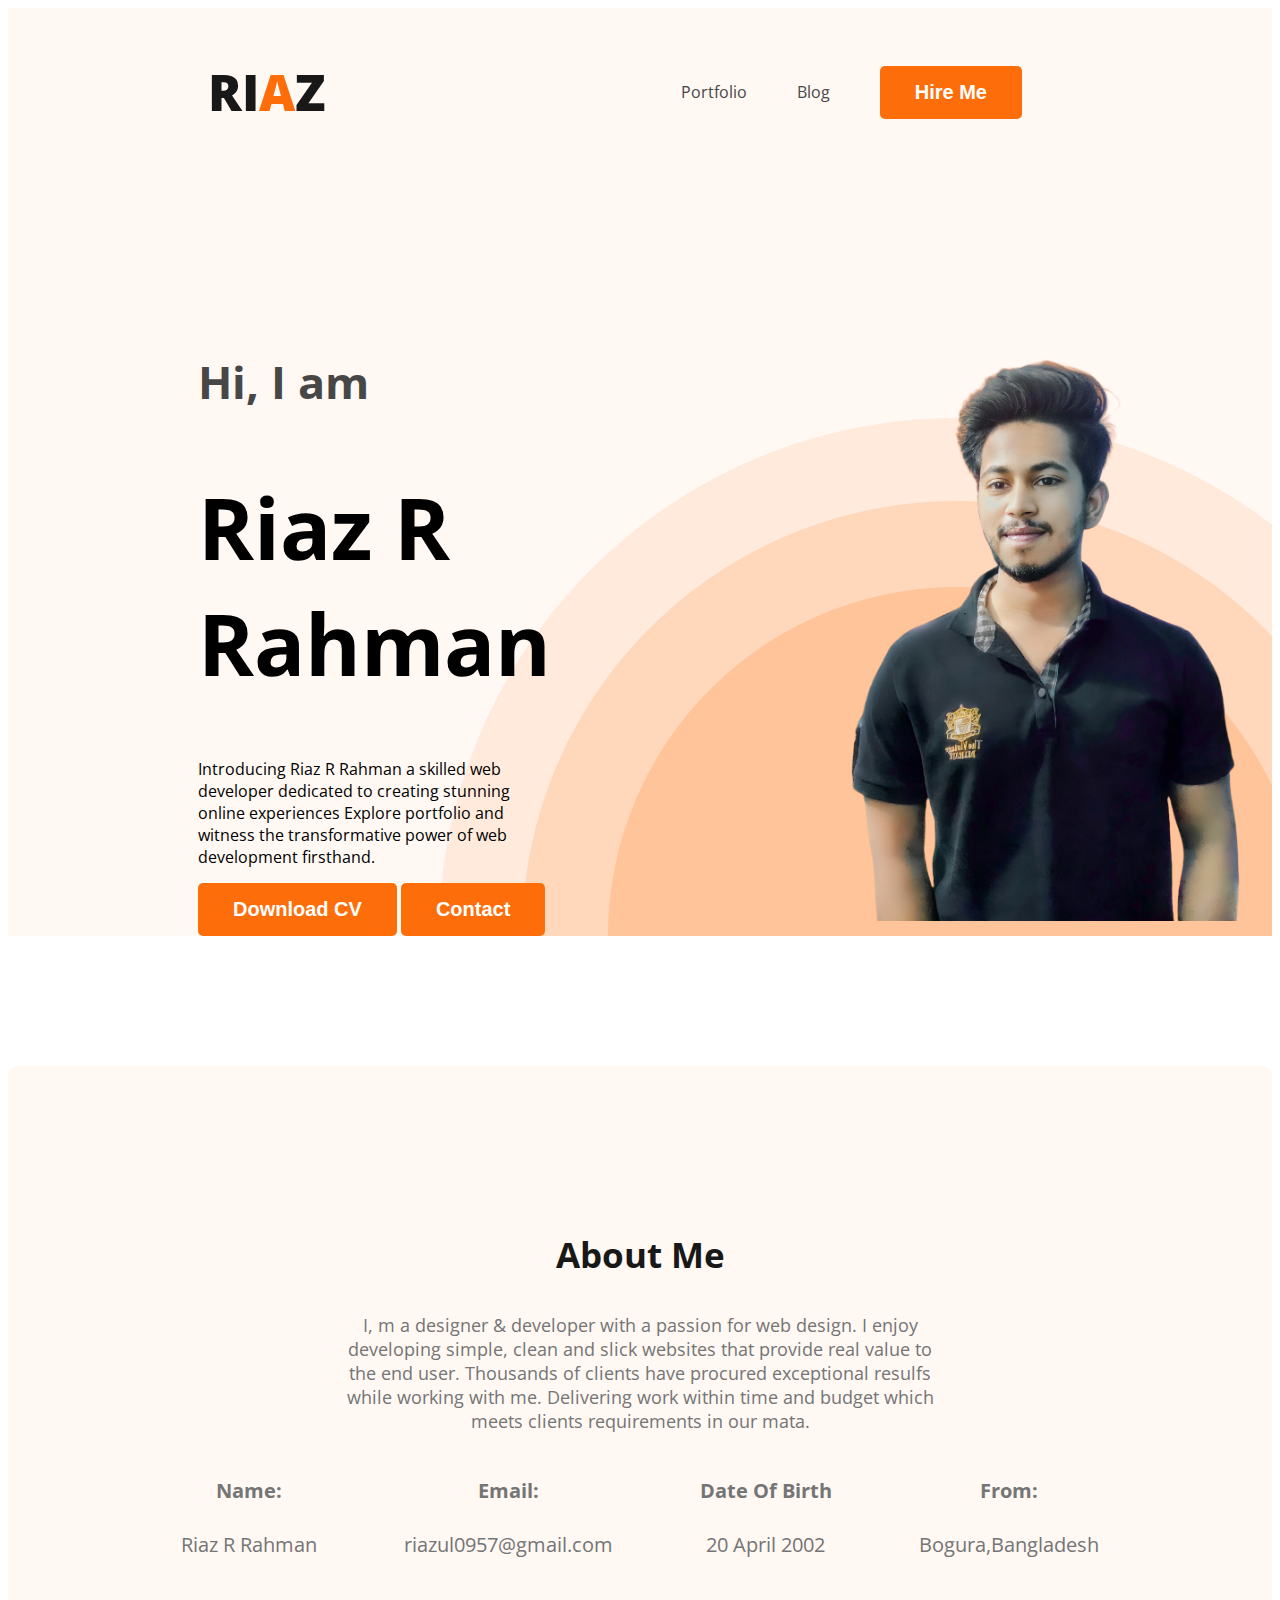
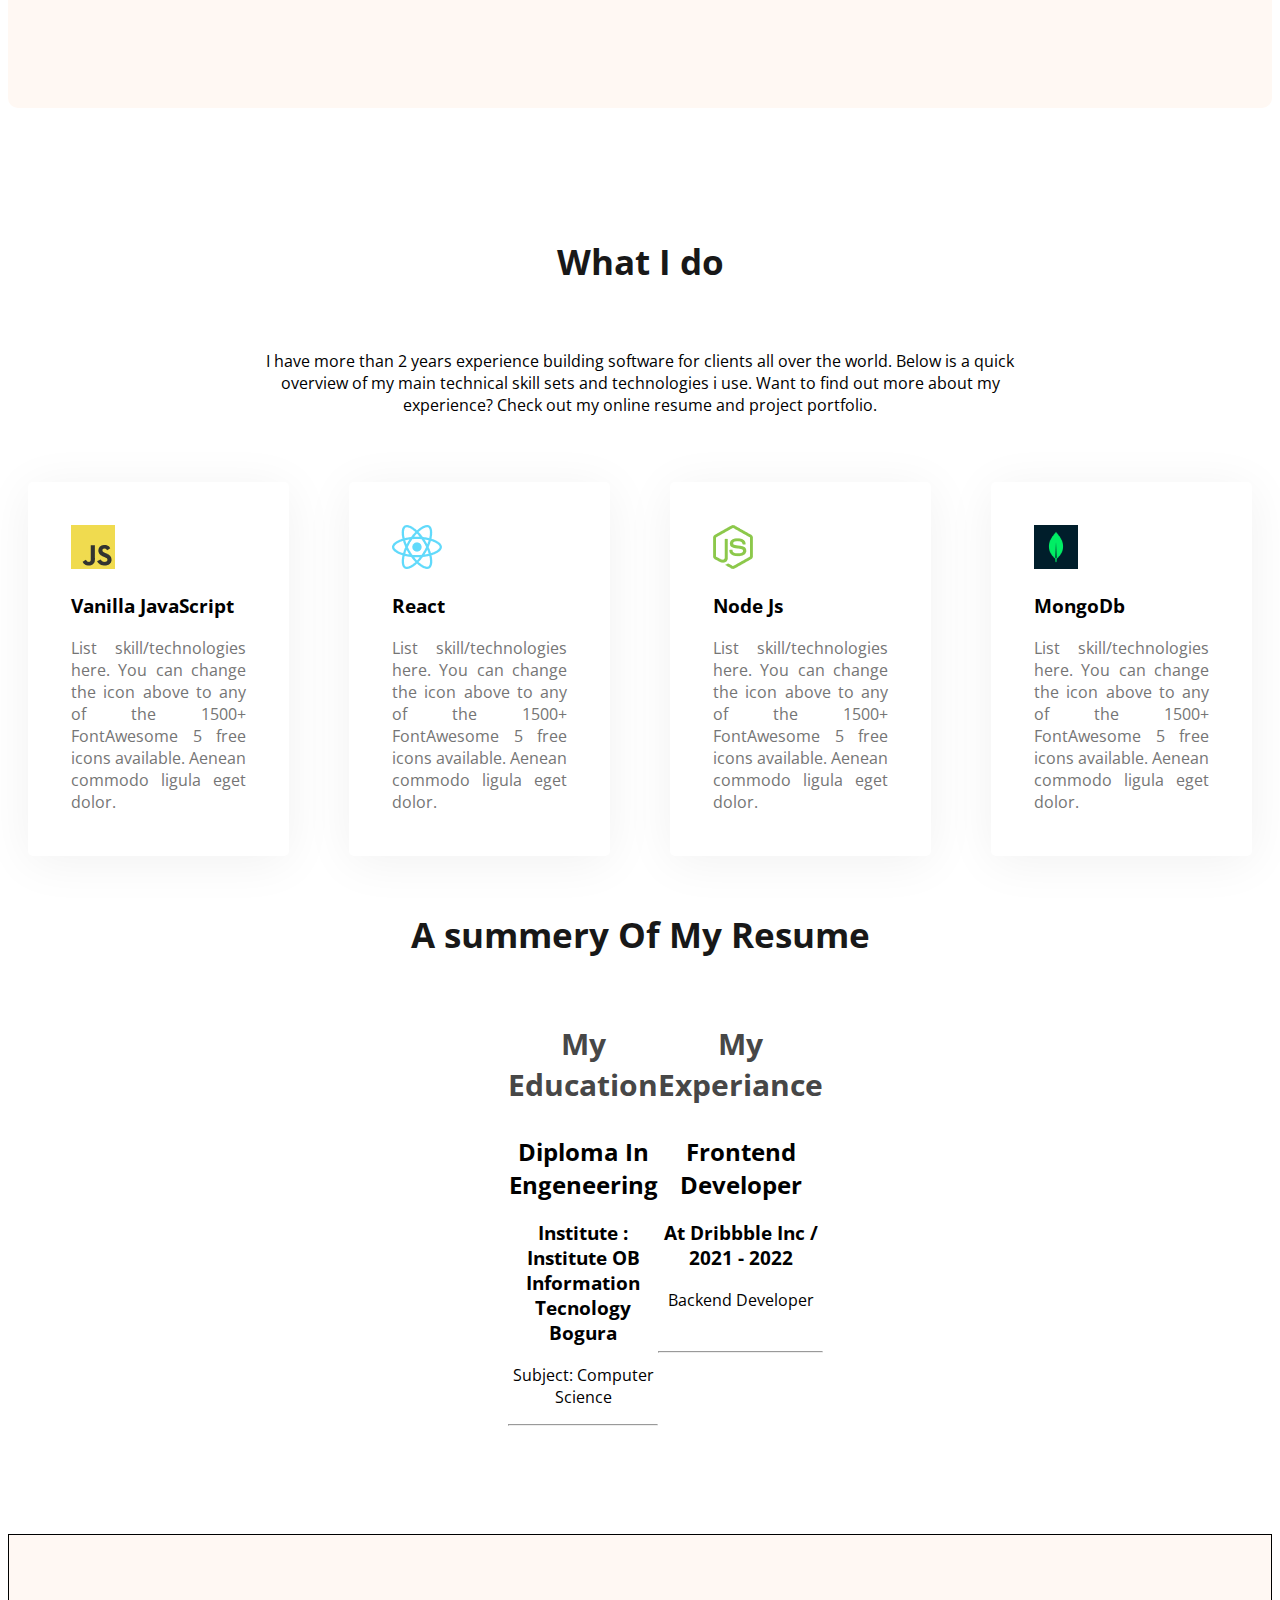
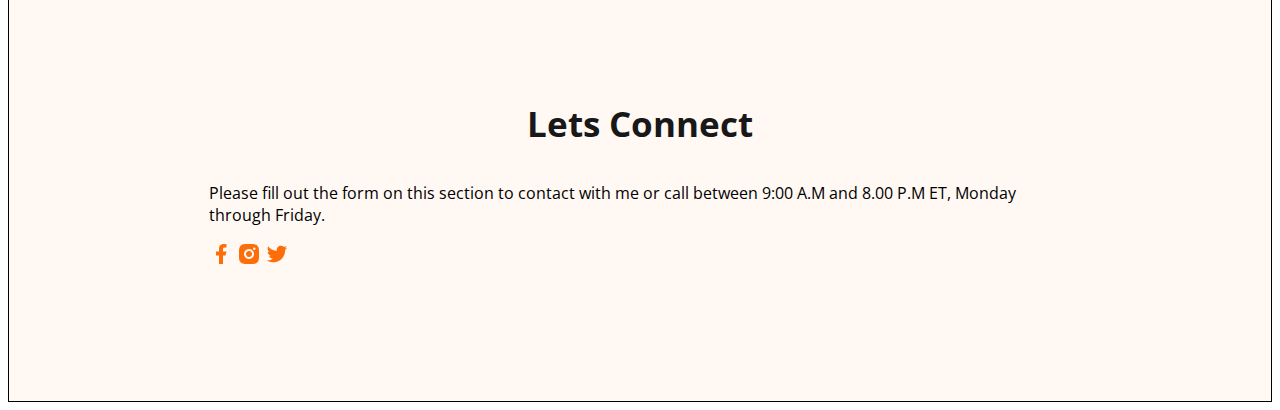
<file: src/index.html>
<!DOCTYPE html>
<html lang="en">

<head>
    <meta charset="UTF-8">
    <meta name="viewport" content="width=device-width, initial-scale=1.0">
    <title>Document</title>
    <link rel="preconnect" href="https://fonts.googleapis.com">
    <link rel="preconnect" href="https://fonts.gstatic.com" crossorigin>
    <link href="https://fonts.googleapis.com/css2?family=Open+Sans:ital,wght@0,600;0,800;1,400&display=swap"
        rel="stylesheet">
    <link rel="stylesheet" href="/src/style.css">
</head>

<body>
    <header class="header">
        <nav>
            <h3 class="nav-title">RI<span class="text-primary">A</span>Z</h3>
            <ul>
                <li><a href="">Portfolio</a></li>
                <li><a href="">Blog</a></li>
                <li><a href=""><button class="btn-primary">Hire Me</button></a></li>
            </ul>
        </nav>

        <div class="banner">
            <div class="greeting-title">
                <h3 class="banner-greeting">
                    Hi, I am
                </h3>
                <h1 class="banner-title">
                    Riaz R Rahman
                </h1>
                <p class="banner-discription">
                    Introducing Riaz R Rahman a skilled web developer dedicated to creating stunning online
                    experiences Explore portfolio and witness the transformative power of web development firsthand.
                </p>
                <button class="btn-primary">
                    Download CV
                </button>
                <button class="btn-primary">Contact</button>
            </div>
            <img class="profile-picture" src="/images/My project.png" alt="RIAZ">
        </div>
    </header>
    </main>
    <section class="about">
        <h3 class="section-title">
            About Me
        </h3>
        <p class="section-discription">
            I, m a designer & developer with a passion for web design. I enjoy developing simple, clean and slick
            websites that provide real value to the end user. Thousands of clients have procured exceptional resulfs
            while working with me. Delivering work within time and budget which meets clients requirements in our mata.
        </p>
        <div class="about-info-container">
            <div class="about-info">
                <h4 class="info-title"> Name: </h4>
                <p class="info-description">Riaz R Rahman </p>
            </div>
            <div class="about-info">
                <h4 class="info-title">Email:</h4>
                <p class="info-description">riazul0957@gmail.com</p>
            </div>
            <div class="about-info">
                <h4 class="info-title">Date Of Birth</h4>
                <p class="info-description">20 April 2002</p>
            </div>
            <div class="about-info">
                <h4 class="info-title">From:</h4>
                <p class="info-description">Bogura,Bangladesh</p>
            </div>
        </div>
    </section>

    <!-- What i do Section -->
    <section>
        <h3 class="section-title">What I do</h3>
        <p id="what-i-do-description" class="section-description">
            I have more than 2 years experience building software for clients all over the world. Below is a quick
            overview of my main technical skill sets and technologies i use. Want to find out more about my experience?
            Check out my online resume and project portfolio.
        </p>
        <div class="skills-container">
            <div class="skill">
                <img src="/images/icons/js.png" alt="">
                <h3 class="skill-title">Vanilla JavaScript</h3>
                <o class="skill-description">List skill/technologies here. You can change the icon above to any of the
                    1500+ FontAwesome 5 free icons available. Aenean commodo ligula eget dolor.</o>
            </div>
            <div class="skill">
                <img src="/images/icons/react.png" alt="">
                <h3 class="skill-title">React</h3>
                <o class="skill-description">List skill/technologies here. You can change the icon above to any of the
                    1500+ FontAwesome 5 free icons available. Aenean commodo ligula eget dolor.</o>
            </div>
            <div class="skill">
                <img src="/images/icons/nodejs.png" alt="">
                <h3 class="skill-title">Node Js</h3>
                <o class="skill-description">List skill/technologies here. You can change the icon above to any of the
                    1500+ FontAwesome 5 free icons available. Aenean commodo ligula eget dolor.</o>
            </div>
            <div class="skill">
                <img src="/images/icons/mongo.png" alt="">
                <h3 class="skill-title">MongoDb</h3>
                <o class="skill-description">List skill/technologies here. You can change the icon above to any of the
                    1500+ FontAwesome 5 free icons available. Aenean commodo ligula eget dolor.</o>
            </div>
        </div>
    </section>
    <!-- Resume Section -->
    <section>
        <h3 class="section-title">
            A summery Of My Resume
        </h3>
        <div class="resume-container">

            <div class="resume-column">
                <h3 class="resume-column-title">
                    My Education
                </h3>
                <div class="resume-item">
                    <h2 class="resume-item-title">
                        Diploma In Engeneering
                    </h2>
                    <h3 class="resume-item-institute">
                        Institute : Institute OB Information <br>Tecnology Bogura
                    </h3>
                    <p class="resume-item-description">
                        Subject: Computer Science
                    </p>
                </div>
                <hr>


            </div>
            <div class="resume-column">
                <h3 class="resume-column-title">
                    My Experiance
                </h3>
                <div class="resume-item">
                    <h2 class="resume-item-title">
                        Frontend Developer
                    </h2>
                    <h3 class="resume-item-institute">
                        At Dribbble Inc / 2021 - 2022
                    </h3>
                    <p class="resume-item-description">
                        Backend Developer
                    </p>
                </div>
                <hr style="margin-top: 40px;">
            </div>
            <!-- <div class="download-cv">
                <button class="btn-primary">Downlaod CV</button>
            </div> -->

        </div>

    </section>


    </main>
    <footer>
        <div class="footer-column">
            <h3 class="section-title">
                Lets Connect
            </h3>
            <p class="section-description">
                Please fill out the form on this section to contact with me or call between 9:00 A.M and 8.00 P.M
                ET, Monday through Friday.
            </p>
            <div class="social-links">
                <a href="https://www.facebook.com/darkstar.khan.9/"><img src="/images/icons/facebook.png" alt="facebook icon"></a>
                <a href="https://www.instagram.com/riaz_r_rahman_/"><img src="/images/icons/insta.png" alt="insta.png"></a>
                <a href="https://twitter.com/Riaz_R_Rahman"><img src="/images/icons/twitter.png" alt="twitter.png"></a>
            </div>
        </div>
        <div class="footer-column">
            <h3 class="section-title">

            </h3>
        </div>

    </footer>
</body>

</html>
</file>
<file: src/style.css>
body {
    font-family: 'Open Sans', sans-serif;
}

nav {
    display: flex;
    justify-content: space-between;
    align-items: center;
    margin: 0 200px;
}

.nav-title {
    color: #181818;
    font-size: 50px;
    font-style: normal;
    font-weight: 800;
    line-height: normal;

}

.text-primary {
    color: #FD6E0A;
}

nav>ul {
    display: flex;
    align-items: center;
}

nav li {
    list-style: none;
    margin-right: 50px;

}

nav a {
    text-decoration: none;
    color: #474747;
}

.btn-primary {
    border-radius: 5px;
    background: #FD6E0A;
    border: 0;
    color: white;
    font-size: 20px;
    font-weight: 700;
    padding: 15px 35px;
}

/* Header related Styles */
.header {
    background: #FFF8F3;
    background-image: url('../images/header_bg.png');
    background-repeat: no-repeat;
    background-position: bottom right;

}

.banner {
    padding: 30px 30px 0px 190px;
    display: flex;
    align-items: center;
    justify-content: space-between;
}

.banner .profile-picture {
    width: 700px;
    margin: 0px 0px 0px 140px;

}

.greeting-title {
    margin-top: 100px;
}

.banner-greeting {
    font-size: 45px;
    color: #474747;
}

.banner-title {
    font-size: 85px;
    font-weight: 700px;


}

.banner-discription {
    margin-top: 05px;
    margin-bottom: 15px;
}

/* main section Styles */
main {
    max-width: 1140px;
    margin: 0 auto;
}

main .section{
    margin-top: 130px;
}


/* About section Styles */
.about {
    padding: 130px;
    border-radius: 10px;
    background: #FFF8F3;
    margin: 130px 0;

}

.section-title {
    color: #181818;
    text-align: center;
    font-size: 35px;
    font-weight: 700;
}

.section-discription {
    color: #757575;
    text-align: center;
    font-size: 18px;
    padding-left: 200px;
    padding-right: 200px;
}

.about-info-container {
    display: flex;
    justify-content: space-around;
}

.about-info {
    text-align: center;
    color: #757575;
    font-size: 20px;
}

#what-i-do-description {
    padding: 30px 250px;
    text-align: center;
}

/* skills-container related styles */

.skills-container {
    display: flex;
    gap: 20px;
}

.skill-description {
    color: #757575;
}

.skill {
    margin: 20px;
    padding: 43px;
    text-align: justify;
    border-radius: 5px;
    background: #ffffff;
    box-shadow: 0px 6px 50px 0px rgba(0, 0, 0, 0.06);
}

/* Resume section Style */

.resume-column-title{


color: var(--dark-02, #474747);
font-family: Open Sans;
font-size: 30px;
font-style: normal;
font-weight: 700;
line-height: normal;

}
.resume-container{
    display: flex;
    justify-content: space-between;
    margin-right: 500px;
    margin-left: 500px;
    text-align: center;
}
/* .download-cv{
    text-align: center;
    margin-top: 550px;
} */

/* Footer Section */
footer{
    display: flex;
    background: #FFF8F3;
    border: 1px solid black;
    margin-top: 100px;
    padding:130px 200px;
    

}
</file>
